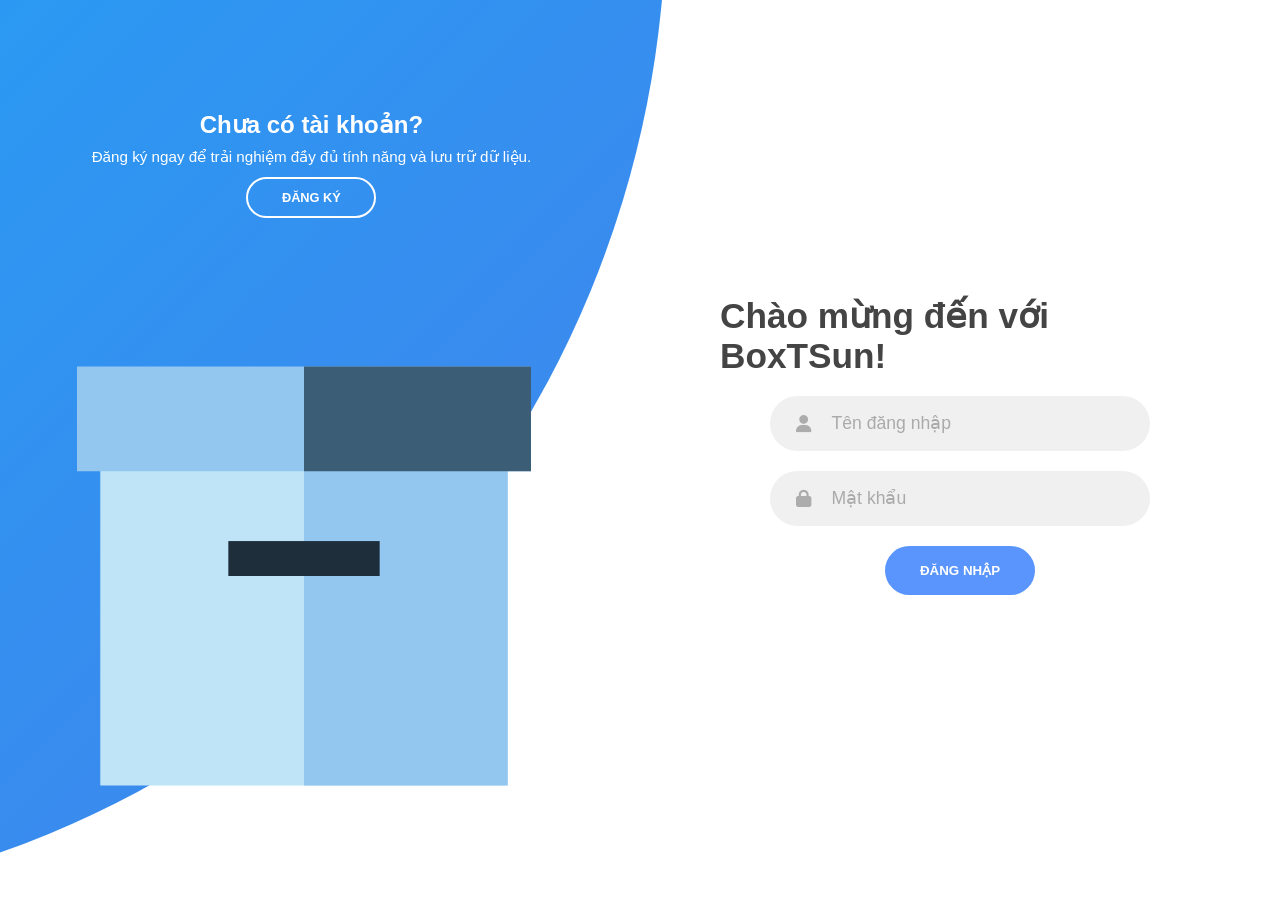
<file: index.html>
<!DOCTYPE html>
<html lang="en">

<head>
    <meta charset="UTF-8">
    <meta name="viewport" content="width=device-width, initial-scale=1.0">
    <title>BoxTSun</title>
    <link rel="icon" type="image/svg+xml" href="img/sun.svg">
    <link rel="stylesheet" type="text/css" href="styles/index.css" />
    <link rel="stylesheet" href="https://cdnjs.cloudflare.com/ajax/libs/font-awesome/6.5.0/css/all.min.css">
</head>

<body>
    <div class="container">
        <div class="forms-container">
            <div class="signin-signup">
                <form class="sign-in-form" autocomplete="off">
                    <h2 class="title">Chào mừng đến với BoxTSun!</h2>
                    <div class="input-field">
                        <i class="fas fa-user"></i>
                        <input type="text" placeholder="Tên đăng nhập" required />
                    </div>
                    <div class="input-field">
                        <i class="fas fa-lock"></i>
                        <input type="password" placeholder="Mật khẩu" required />
                    </div>
                    <input type="submit" value="Đăng nhập" class="btn solid" />
                </form>

                <form class="sign-up-form" autocomplete="off">
                    <h2 class="title">Đăng ký</h2>
                    <div class="input-field">
                        <i class="fas fa-user"></i>
                        <input type="text" placeholder="Tên đăng nhập" required />
                    </div>
                    <div class="input-field">
                        <i class="fas fa-lock"></i>
                        <input type="password" placeholder="Mật khẩu" required />
                    </div>
                    <div class="input-field">
                        <i class="fas fa-lock"></i>
                        <input type="password" placeholder="Nhập lại mật khẩu" required />
                    </div>
                    <input type="submit" value="Xác nhận" class="btn solid" />
                </form>
            </div>
        </div>

        <div class="panels-container">
            <div class="panel left-panel">
                <div class="content">
                    <h3>Chưa có tài khoản?</h3>
                    <p>Đăng ký ngay để trải nghiệm đầy đủ tính năng và lưu trữ dữ liệu.</p>
                    <button class="btn transparent" id="sign-up-btn" type="button">Đăng ký</button>
                </div>
                <img src="img/log.svg" class="image" alt="">
            </div>

            <div class="panel right-panel">
                <div class="content">
                    <h3>Đã có tài khoản?</h3>
                    <p>Đăng nhập ngay để tiếp tục hành trình của bạn mà không bỏ lỡ bất kỳ điều gì.</p>
                    <button class="btn transparent" id="sign-in-btn" type="button">Đăng nhập</button>
                </div>
                <img src="img/register.svg" class="image" alt="">
            </div>
        </div>
    </div>

    <script src="js/auth.js"></script>
    <script src="js/index.js"></script>
</body>

</html>
</file>
<file: styles/index.css>
* {
  margin: 0;
  padding: 0;
  box-sizing: border-box;
}

body {
  user-select: none;
}

body,
input {
  font-family: -apple-system, BlinkMacSystemFont, "Segoe UI", Roboto, sans-serif;
}

.container {
  position: relative;
  width: 100%;
  background-color: #fff;
  min-height: 100vh;
  overflow: hidden;
}

.forms-container {
  position: absolute;
  width: 100%;
  height: 100%;
  top: 0;
  left: 0;
}

.signin-signup {
  position: absolute;
  top: 50%;
  transform: translate(-50%, -50%);
  left: 75%;
  width: 50%;
  transition: 1s 0.7s ease-in-out;
  display: grid;
  grid-template-columns: 1fr;
  z-index: 5;
}

form {
  display: flex;
  align-items: center;
  justify-content: center;
  flex-direction: column;
  padding: 0rem 5rem;
  transition: all 0.2s 0.7s;
  overflow: hidden;
  grid-column: 1 / 2;
  grid-row: 1 / 2;
}

form.sign-up-form {
  opacity: 0;
  z-index: 1;
}

form.sign-in-form {
  z-index: 2;
}

.title {
  font-size: 2.2rem;
  color: #444;
  margin-bottom: 10px;
}

.input-field {
  max-width: 380px;
  width: 100%;
  background-color: #f0f0f0;
  margin: 10px 0;
  height: 55px;
  border-radius: 55px;
  display: grid;
  grid-template-columns: 15% 85%;
  padding: 0 0.4rem;
  position: relative;
}

.input-field i {
  text-align: center;
  line-height: 55px;
  color: #acacac;
  transition: 0.5s;
  font-size: 1.1rem;
}

.input-field input {
  background: none;
  outline: none;
  border: none;
  line-height: 1;
  font-weight: 600;
  font-size: 1.1rem;
  color: #333;
}

.input-field input::placeholder {
  color: #aaa;
  font-weight: 500;
}

.social-text {
  padding: 0.7rem 0;
  font-size: 1rem;
}

.social-media {
  display: flex;
  justify-content: center;
}

.social-icon {
  height: 46px;
  width: 46px;
  display: flex;
  justify-content: center;
  align-items: center;
  margin: 0 0.45rem;
  color: #333;
  border-radius: 50%;
  border: 1px solid #333;
  text-decoration: none;
  font-size: 1.1rem;
  transition: 0.3s;
}

.social-icon:hover {
  color: #4481eb;
  border-color: #4481eb;
}

.btn {
  width: 150px;
  background-color: #5995fd;
  border: none;
  outline: none;
  height: 49px;
  border-radius: 49px;
  color: #fff;
  text-transform: uppercase;
  font-weight: 600;
  margin: 10px 0;
  cursor: pointer;
  transition: 0.5s;
}

.btn:hover {
  background-color: #4d84e2;
}

.panels-container {
  position: absolute;
  height: 100%;
  width: 100%;
  top: 0;
  left: 0;
  display: grid;
  grid-template-columns: repeat(2, 1fr);
}

.container:before {
  content: "";
  position: absolute;
  height: 2000px;
  width: 2000px;
  top: -10%;
  right: 48%;
  transform: translateY(-50%);
  background-image: linear-gradient(-45deg, #4481eb 0%, #04befe 100%);
  transition: 1.8s ease-in-out;
  border-radius: 50%;
  z-index: 6;
}

.image {
  width: 100%;
  transition: transform 1.1s ease-in-out;
  transition-delay: 0.4s;
}

.panel {
  display: flex;
  flex-direction: column;
  align-items: flex-end;
  justify-content: space-around;
  text-align: center;
  z-index: 6;
}

.left-panel {
  pointer-events: all;
  padding: 3rem 17% 2rem 12%;
}

.right-panel {
  pointer-events: none;
  padding: 3rem 12% 2rem 17%;
}

.panel .content {
  color: #fff;
  transition: transform 0.9s ease-in-out;
  transition-delay: 0.6s;
}

.panel h3 {
  font-weight: 600;
  line-height: 1;
  font-size: 1.5rem;
}

.panel p {
  font-size: 0.95rem;
  padding: 0.7rem 0;
}

.btn.transparent {
  margin: 0;
  background: none;
  border: 2px solid #fff;
  width: 130px;
  height: 41px;
  font-weight: 600;
  font-size: 0.8rem;
}

.right-panel .image,
.right-panel .content {
  transform: translateX(800px);
}

/* Animation */

.container.sign-up-mode:before {
  transform: translate(100%, -50%);
  right: 52%;
}

.container.sign-up-mode .left-panel .image,
.container.sign-up-mode .left-panel .content {
  transform: translateX(-800px);
}

.container.sign-up-mode .signin-signup {
  left: 25%;
}

.container.sign-up-mode form.sign-up-form {
  opacity: 1;
  z-index: 2;
}

.container.sign-up-mode form.sign-in-form {
  opacity: 0;
  z-index: 1;
}

.container.sign-up-mode .right-panel .image,
.container.sign-up-mode .right-panel .content {
  transform: translateX(0%);
}

.container.sign-up-mode .left-panel {
  pointer-events: none;
}

.container.sign-up-mode .right-panel {
  pointer-events: all;
}

@media (max-width: 870px) {
  .container {
    min-height: 800px;
    height: 100vh;
  }
  .signin-signup {
    width: 100%;
    top: 95%;
    transform: translate(-50%, -100%);
    transition: 1s 0.8s ease-in-out;
  }

  .signin-signup,
  .container.sign-up-mode .signin-signup {
    left: 50%;
  }

  .panels-container {
    grid-template-columns: 1fr;
    grid-template-rows: 1fr 2fr 1fr;
  }

  .panel {
    flex-direction: row;
    justify-content: space-around;
    align-items: center;
    padding: 2.5rem 8%;
    grid-column: 1 / 2;
  }

  .right-panel {
    grid-row: 3 / 4;
  }

  .left-panel {
    grid-row: 1 / 2;
  }

  .image {
    width: 200px;
    transition: transform 0.9s ease-in-out;
    transition-delay: 0.6s;
  }

  .panel .content {
    padding-right: 15%;
    transition: transform 0.9s ease-in-out;
    transition-delay: 0.8s;
  }

  .panel h3 {
    font-size: 1.2rem;
  }

  .panel p {
    font-size: 0.7rem;
    padding: 0.5rem 0;
  }

  .btn.transparent {
    width: 110px;
    height: 35px;
    font-size: 0.7rem;
  }

  .container:before {
    width: 1500px;
    height: 1500px;
    transform: translateX(-50%);
    left: 30%;
    bottom: 68%;
    right: initial;
    top: initial;
    transition: 2s ease-in-out;
  }

  .container.sign-up-mode:before {
    transform: translate(-50%, 100%);
    bottom: 32%;
    right: initial;
  }

  .container.sign-up-mode .left-panel .image,
  .container.sign-up-mode .left-panel .content {
    transform: translateY(-300px);
  }

  .container.sign-up-mode .right-panel .image,
  .container.sign-up-mode .right-panel .content {
    transform: translateY(0px);
  }

  .right-panel .image,
  .right-panel .content {
    transform: translateY(300px);
  }

  .container.sign-up-mode .signin-signup {
    top: 5%;
    transform: translate(-50%, 0);
  }
}

@media (max-width: 570px) {
  form {
    padding: 0 1.5rem;
  }

  .image {
    display: none;
  }
  .panel .content {
    padding: 0.5rem 1rem;
  }
  .container {
    padding: 1.5rem;
  }

  .container:before {
    bottom: 72%;
    left: 50%;
  }

  .container.sign-up-mode:before {
    bottom: 28%;
    left: 50%;
  }
}
</file>
<file: styles/dashboard.css>
* {
  margin: 0;
  padding: 0;
  box-sizing: border-box;
}

:root {
  --bg-primary: #ffffff;
  --bg-secondary: #f8fafc;
  --text-primary: #1e293b;
  --text-secondary: #64748b;
  --border: #e2e8f0;
  --accent: #8b5cf6;
  --accent-hover: #7c3aed;
  --indent-level: 0px;
}

.dark {
  --bg-primary: #0f172a;
  --bg-secondary: #1e293b;
  --text-primary: #f1f5f9;
  --text-secondary: #94a3b8;
  --border: #334155;
}

body {
  font-family: -apple-system, BlinkMacSystemFont, "Segoe UI", Roboto, sans-serif;
  background-color: var(--bg-primary);
  color: var(--text-primary);
  transition: all 0.3s ease;
}

.hidden {
  display: none !important;
}

button {
  padding: 0.75rem 1rem;
  border: none;
  border-radius: 6px;
  background: var(--accent);
  color: white;
  cursor: pointer;
  font-weight: 500;
  transition: background-color 0.2s;
  font-size: 0.9rem;
}

button:hover {
  background: var(--accent-hover);
}

button:disabled {
  opacity: 0.6;
  cursor: not-allowed;
}

#changePasswordBtn {
  border: 1px solid var(--border);
  padding: 0.5rem 1rem;
  font-size: 0.8rem;
}

#logoutBtn {
  background: #dc2626;
  color: white;
  padding: 0.5rem 1rem;
  font-size: 0.8rem;
}

#logoutBtn:hover {
  background: #b91c1c;
}

.action-btn {
  width: 100%;
  margin-bottom: 0.5rem;
  text-align: left;
  background: var(--bg-primary);
  color: var(--text-primary);
  border: 1px solid var(--border);
  padding: 0.75rem;
}

.action-btn:hover {
  background: var(--bg-secondary);
  border-color: var(--accent);
}

.modal-actions {
  display: flex;
  gap: 1rem;
}

.modal-actions button {
  flex: 1;
  margin: 0;
  padding: 0.75rem;
}

#cancelCreate {
  background: var(--bg-secondary);
  color: var(--text-primary);
  border: 1px solid var(--border);
}

#cancelCreate:hover {
  background: var(--border);
}

.btn-secondary {
  background: var(--bg-primary);
  color: var(--text-primary);
  border: 1px solid var(--border);
  padding: 0.5rem;
  border-radius: 4px;
  cursor: pointer;
  font-size: 0.8rem;
  width: 100%;
  margin: 0;
}

.btn-secondary:hover {
  background: var(--bg-secondary);
  border-color: var(--accent);
}

.btn-primary {
  background: var(--accent);
  color: white;
  padding: 0.5rem;
  border-radius: 4px;
  cursor: pointer;
  font-size: 0.8rem;
  width: 25vw;
  margin: 5px 0;
}

.btn-primary:hover {
  background: var(--accent-hover);
}

.shared-file-actions button,
.user-actions button {
  padding: 0.5rem 1rem;
  font-size: 0.8rem;
  width: auto;
  margin: 0;
}

.dashboard {
  min-height: 100vh;
  display: flex;
  flex-direction: column;
}

.header {
  background: var(--bg-secondary);
  padding: 1rem 2rem;
  border-bottom: 1px solid var(--border);
  display: flex;
  justify-content: space-between;
  align-items: center;
}

.header h1 {
  color: var(--text-primary);
}

.header-actions {
  display: flex;
  align-items: center;
  gap: 1rem;
}

.theme-toggle {
  width: auto;
  padding: 0.5rem;
  margin: 0;
  background: var(--bg-primary);
  border: 1px solid var(--border);
  color: var(--text-primary);
}

.main-content {
  flex: 1;
  display: flex;
}

.sidebar {
  width: 250px;
  background: var(--bg-secondary);
  padding: 1rem;
  border-right: 1px solid var(--border);
}


.file-area {
  flex: 1;
  padding: 1rem;
}

.breadcrumb {
  padding: 0.5rem;
  background: var(--bg-secondary);
  border-radius: 6px;
  margin-bottom: 1rem;
  color: var(--text-secondary);
}

.file-list {
  display: flex;
  flex-direction: column;
  gap: 0.25rem;
}

.file-item {
  padding: 0.75rem;
  background: var(--bg-secondary);
  border: 1px solid var(--border);
  border-radius: 6px;
  cursor: pointer;
  transition: all 0.2s;
  display: flex;
  align-items: center;
  gap: 0.75rem;
  position: relative;
  margin-left: var(--indent-level, 0);
}

.file-item:hover {
  border-color: var(--accent);
  background: var(--bg-primary);
}

.file-item.drag-over {
  border-color: var(--accent);
  background: rgba(139, 92, 246, 0.1);
}

.file-item.dragging {
  opacity: 0.5;
}

.file-area.drag-over {
  border: 2px dashed var(--accent);
  background: rgba(139, 92, 246, 0.05);
  border-radius: 8px;
}

.breadcrumb.drag-over {
  border: 2px dashed var(--accent);
  background: rgba(139, 92, 246, 0.1);
  color: var(--accent);
  font-weight: 500;
}

.breadcrumb.drag-over::after {
  content: " ← Thả file vào đây để di chuyển ra ngoài thư mục";
  color: var(--accent);
  font-style: italic;
}

.file-item .icon {
  font-size: 1.25rem;
  flex-shrink: 0;
}

.file-item .name {
  font-weight: 500;
  color: var(--text-primary);
  flex: 1;
  min-width: 0;
  word-break: break-word;
}

.file-item .size,
.file-item .date {
  font-size: 0.8rem;
  color: var(--text-secondary);
  flex-shrink: 0;
}

.file-item.level-0 {
  --indent-level: 0px;
}
.file-item.level-1 {
  --indent-level: 20px;
}
.file-item.level-2 {
  --indent-level: 40px;
}
.file-item.level-3 {
  --indent-level: 60px;
}
.file-item.level-4 {
  --indent-level: 80px;
}

.tree-line {
  position: absolute;
  left: -10px;
  top: 0;
  bottom: 0;
  width: 1px;
  background: var(--border);
}

.modal {
  position: fixed;
  top: 0;
  left: 0;
  width: 100%;
  height: 100%;
  background: rgba(0, 0, 0, 0.5);
  display: flex;
  align-items: center;
  justify-content: center;
  z-index: 1000;
}

.modal-content {
  background: var(--bg-primary);
  padding: 1.5rem;
  border-radius: 12px;
  width: min(1100px, 95%);
  max-width: 1100px;
  max-height: 95vh;
  overflow: auto;
  box-sizing: border-box;
}

.modal-content h3 {
  margin-bottom: 1rem;
  color: var(--text-primary);
  font-size: 1.1rem;
}

.modal-content input {
  width: 100%;
  padding: 0.75rem;
  margin-bottom: 1rem;
  border: 1px solid var(--border);
  border-radius: 6px;
  background: var(--bg-primary);
  color: var(--text-primary);
}

#viewDialogContent img,
#viewDialogContent iframe,
#viewDialogContent #docxContent {
  width: 100%;
  max-width: 100%;
  height: auto;
  max-height: calc(98vh - 180px);
  object-fit: contain;
  display: block;
}

#viewDialogContent #docxContent {
  overflow: auto;
  border-radius: 6px;
  padding: 0.5rem;
  background: var(--bg-secondary);
}

.nav-tabs {
  background: var(--bg-secondary);
  border-bottom: 1px solid var(--border);
  display: flex;
  padding: 0 2rem;
}

.nav-tab {
  background: transparent;
  border: none;
  padding: 1rem 1.5rem;
  color: var(--text-secondary);
  cursor: pointer;
  border-bottom: 2px solid transparent;
  transition: all 0.2s;
  width: auto;
  margin: 0;
}

.nav-tab:hover {
  color: var(--text-primary);
  background: var(--bg-primary);
}

.nav-tab.active {
  color: var(--accent);
  border-bottom-color: var(--accent);
}

.tab-content {
  flex: 1;
  display: flex;
  flex-direction: column;
}

.search-section {
  margin-top: 2rem;
  padding-top: 1rem;
  border-top: 1px solid var(--border);
}

.search-section h3 {
  margin-bottom: 1rem;
  color: var(--text-primary);
  font-size: 0.9rem;
}

.search-section input,
.search-section select {
  width: 100%;
  padding: 0.5rem;
  margin-bottom: 0.5rem;
  border: 1px solid var(--border);
  border-radius: 4px;
  background: var(--bg-primary);
  color: var(--text-primary);
  font-size: 0.9rem;
}

.stats-container {
  padding: 2rem;
}

.stats-grid {
  display: grid;
  grid-template-columns: repeat(auto-fit, minmax(200px, 1fr));
  gap: 1rem;
  margin-bottom: 2rem;
}

.stat-card {
  background: var(--bg-secondary);
  padding: 1.5rem;
  border-radius: 12px;
  border: 1px solid var(--border);
  display: flex;
  align-items: center;
  gap: 1rem;
}

.stat-icon {
  font-size: 2rem;
}

.stat-number {
  font-size: 1.5rem;
  font-weight: bold;
  color: var(--text-primary);
}

.stat-label {
  color: var(--text-secondary);
  font-size: 0.9rem;
}

.activity-section {
  background: var(--bg-secondary);
  padding: 1.5rem;
  border-radius: 12px;
  border: 1px solid var(--border);
}

.activity-list {
  max-height: 300px;
  overflow-y: auto;
}

.activity-item {
  padding: 0.75rem;
  border-bottom: 1px solid var(--border);
  display: flex;
  justify-content: space-between;
  align-items: center;
}

.activity-item:last-child {
  border-bottom: none;
}

.activity-text {
  color: var(--text-primary);
}

.activity-time {
  color: var(--text-secondary);
  font-size: 0.8rem;
}

.shared-container {
  padding: 2rem;
}

.shared-section {
  margin-bottom: 2rem;
}

.shared-section h3 {
  margin-bottom: 1rem;
  color: var(--text-primary);
}

.shared-files-list {
  background: var(--bg-secondary);
  border-radius: 8px;
  border: 1px solid var(--border);
}

.shared-file-item {
  padding: 1rem;
  border-bottom: 1px solid var(--border);
  display: flex;
  justify-content: space-between;
  align-items: center;
}

.shared-file-item:last-child {
  border-bottom: none;
}

.shared-file-name {
  font-weight: 500;
  color: var(--text-primary);
  margin-bottom: 0.25rem;
}

.shared-file-details {
  color: var(--text-secondary);
  font-size: 0.8rem;
}

.shared-file-actions {
  display: flex;
  gap: 0.5rem;
}


.users-container {
  padding: 2rem;
}

.users-list {
  background: var(--bg-secondary);
  border-radius: 8px;
  border: 1px solid var(--border);
}

.user-item {
  padding: 1rem;
  border-bottom: 1px solid var(--border);
  display: flex;
  justify-content: space-between;
  align-items: center;
}

.user-item:last-child {
  border-bottom: none;
}

.user-email-text {
  font-weight: 500;
  color: var(--text-primary);
  margin-bottom: 0.25rem;
}

.user-details {
  color: var(--text-secondary);
  font-size: 0.8rem;
}

.user-actions {
  display: flex;
  gap: 0.5rem;
}

.context-menu {
  position: fixed;
  background: var(--bg-primary);
  border: 1px solid var(--border);
  border-radius: 6px;
  box-shadow: 0 4px 12px rgba(0, 0, 0, 0.15);
  z-index: 1000;
  min-width: 150px;
}

.context-item {
  padding: 0.75rem 1rem;
  cursor: pointer;
  color: var(--text-primary);
  transition: background-color 0.2s;
}

.context-item:hover {
  background: var(--bg-secondary);
}

.context-item:first-child {
  border-radius: 6px 6px 0 0;
}

.context-item:last-child {
  border-radius: 0 0 6px 6px;
}

.permission-section,
.share-link-section {
  margin-bottom: 1rem;
}

.permission-section label,
.share-link-section label {
  margin-bottom: 0.5rem;
  color: var(--text-secondary);
  font-weight: 600;
}

.radio-group {
  display: flex;
  flex-direction: row;
  gap: 0.5rem;
}

.radio-group label {
  display: flex;
  align-items: center;
  gap: 0.5rem;
  margin: 0;
  color: var(--text-primary);
  font-weight: normal;
}

.share-link-section {
  display: flex;
  flex-direction: column;
}

.share-link-section input {
  margin-bottom: 0.5rem;
}

.row {
  display: flex;
  gap: 0.5rem;
}

@media (max-width: 870px) {
  .header {
    flex-direction: column;
    align-items: flex-start;
    gap: 1rem;
  }

  .main-content {
    flex-direction: column;
  }

  .sidebar {
    width: 100%;
    border-right: none;
    border-bottom: 1px solid var(--border);
    margin-bottom: 1rem;
  }

  .file-list {
    grid-template-columns: repeat(auto-fill, minmax(150px, 1fr));
  }

  .stats-grid {
    grid-template-columns: repeat(auto-fit, minmax(200px, 1fr));
  }

  .nav-tabs {
    padding: 0 1rem;
    overflow-x: auto;
  }

  .nav-tab {
    white-space: nowrap;
    padding: 0.75rem 1rem;
  }

  .shared-file-item,
  .user-item {
    flex-direction: column;
    align-items: flex-start;
    gap: 1rem;
  }

  .shared-file-actions,
  .user-actions {
    width: 100%;
    justify-content: flex-end;
  }

  .modal-content {
    width: 95%;
    max-width: 95%;
    padding: 1rem;
    max-height: 98vh;
  }

  #viewDialogContent img,
  #viewDialogContent iframe,
  #viewDialogContent #docxContent {
    max-height: calc(90vh - 120px);
  }
}

@media (max-width: 570px) {
  .main-content {
    flex-direction: column;
  }

  .sidebar {
    width: 100%;
  }

  .file-list {
    grid-template-columns: repeat(auto-fill, minmax(120px, 1fr));
  }

  .stats-grid {
    grid-template-columns: repeat(auto-fit, minmax(150px, 1fr));
  }

  .nav-tabs {
    padding: 0 1rem;
    overflow-x: auto;
  }

  .nav-tab {
    white-space: nowrap;
    padding: 0.75rem 1rem;
  }

  .shared-file-item,
  .user-item {
    flex-direction: column;
    align-items: flex-start;
    gap: 1rem;
  }

  .shared-file-actions,
  .user-actions {
    width: 100%;
    justify-content: flex-end;
  }

  .modal-content {
    width: 95%;
    max-width: 95%;
    padding: 1rem;
    max-height: 98vh;
  }

  #viewDialogContent img,
  #viewDialogContent iframe,
  #viewDialogContent #docxContent {
    max-height: calc(90vh - 120px);
  }
}
</file>
<file: styles/main.css>
* {
  margin: 0;
  padding: 0;
  box-sizing: border-box;
}

:root {
  --bg-primary: #ffffff;
  --bg-secondary: #f8fafc;
  --text-primary: #1e293b;
  --text-secondary: #64748b;
  --border: #e2e8f0;
  --accent: #8b5cf6;
  --accent-hover: #7c3aed;
  --indent-level: 0px;
}

.dark {
  --bg-primary: #0f172a;
  --bg-secondary: #1e293b;
  --text-primary: #f1f5f9;
  --text-secondary: #94a3b8;
  --border: #334155;
}

body {
  font-family: -apple-system, BlinkMacSystemFont, "Segoe UI", Roboto, sans-serif;
  background-color: var(--bg-primary);
  color: var(--text-primary);
  transition: all 0.3s ease;
}

.hidden {
  display: none !important;
}

button {
  padding: 0.75rem 1rem;
  border: none;
  border-radius: 6px;
  background: var(--accent);
  color: white;
  cursor: pointer;
  font-weight: 500;
  transition: background-color 0.2s;
  font-size: 0.9rem;
}

button:hover {
  background: var(--accent-hover);
}

button:disabled {
  opacity: 0.6;
  cursor: not-allowed;
}

#changePasswordBtn {
  border: 1px solid var(--border);
  padding: 0.5rem 1rem;
  font-size: 0.8rem;
}

#logoutBtn {
  background: #dc2626;
  color: white;
  padding: 0.5rem 1rem;
  font-size: 0.8rem;
}

#logoutBtn:hover {
  background: #b91c1c;
}

.action-btn {
  width: 100%;
  margin-bottom: 0.5rem;
  text-align: left;
  background: var(--bg-primary);
  color: var(--text-primary);
  border: 1px solid var(--border);
  padding: 0.75rem;
}

.action-btn:hover {
  background: var(--bg-secondary);
  border-color: var(--accent);
}

.modal-actions {
  display: flex;
  gap: 1rem;
}

.modal-actions button {
  flex: 1;
  margin: 0;
  padding: 0.75rem;
}

#cancelCreate {
  background: var(--bg-secondary);
  color: var(--text-primary);
  border: 1px solid var(--border);
}

#cancelCreate:hover {
  background: var(--border);
}

.btn-secondary {
  background: var(--bg-primary);
  color: var(--text-primary);
  border: 1px solid var(--border);
  padding: 0.5rem;
  border-radius: 4px;
  cursor: pointer;
  font-size: 0.8rem;
  width: 100%;
  margin: 0;
}

.btn-secondary:hover {
  background: var(--bg-secondary);
  border-color: var(--accent);
}

.btn-primary {
  background: var(--accent);
  color: white;
  padding: 0.5rem;
  border-radius: 4px;
  cursor: pointer;
  font-size: 0.8rem;
  width: 25vw;
  margin: 5px 0;
}

.btn-primary:hover {
  background: var(--accent-hover);
}

.shared-file-actions button,
.user-actions button {
  padding: 0.5rem 1rem;
  font-size: 0.8rem;
  width: auto;
  margin: 0;
}

.dashboard {
  min-height: 100vh;
  display: flex;
  flex-direction: column;
}

.header {
  background: var(--bg-secondary);
  padding: 1rem 2rem;
  border-bottom: 1px solid var(--border);
  display: flex;
  justify-content: space-between;
  align-items: center;
}

.header h1 {
  color: var(--text-primary);
}

.header-actions {
  display: flex;
  align-items: center;
  gap: 1rem;
}

.theme-toggle {
  width: auto;
  padding: 0.5rem;
  margin: 0;
  background: var(--bg-primary);
  border: 1px solid var(--border);
  color: var(--text-primary);
}

.main-content {
  flex: 1;
  display: flex;
}

.sidebar {
  width: 250px;
  background: var(--bg-secondary);
  padding: 1rem;
  border-right: 1px solid var(--border);
}


.file-area {
  flex: 1;
  padding: 1rem;
}

.breadcrumb {
  padding: 0.5rem;
  background: var(--bg-secondary);
  border-radius: 6px;
  margin-bottom: 1rem;
  color: var(--text-secondary);
}

.file-list {
  display: flex;
  flex-direction: column;
  gap: 0.25rem;
}

.file-item {
  padding: 0.75rem;
  background: var(--bg-secondary);
  border: 1px solid var(--border);
  border-radius: 6px;
  cursor: pointer;
  transition: all 0.2s;
  display: flex;
  align-items: center;
  gap: 0.75rem;
  position: relative;
  margin-left: var(--indent-level, 0);
}

.file-item:hover {
  border-color: var(--accent);
  background: var(--bg-primary);
}

.file-item.drag-over {
  border-color: var(--accent);
  background: rgba(139, 92, 246, 0.1);
}

.file-item.dragging {
  opacity: 0.5;
}

.file-area.drag-over {
  border: 2px dashed var(--accent);
  background: rgba(139, 92, 246, 0.05);
  border-radius: 8px;
}

.breadcrumb.drag-over {
  border: 2px dashed var(--accent);
  background: rgba(139, 92, 246, 0.1);
  color: var(--accent);
  font-weight: 500;
}

.breadcrumb.drag-over::after {
  content: " ← Thả file vào đây để di chuyển ra ngoài thư mục";
  color: var(--accent);
  font-style: italic;
}

.file-item .icon {
  font-size: 1.25rem;
  flex-shrink: 0;
}

.file-item .name {
  font-weight: 500;
  color: var(--text-primary);
  flex: 1;
  min-width: 0;
  word-break: break-word;
}

.file-item .size,
.file-item .date {
  font-size: 0.8rem;
  color: var(--text-secondary);
  flex-shrink: 0;
}

.file-item.level-0 {
  --indent-level: 0px;
}
.file-item.level-1 {
  --indent-level: 20px;
}
.file-item.level-2 {
  --indent-level: 40px;
}
.file-item.level-3 {
  --indent-level: 60px;
}
.file-item.level-4 {
  --indent-level: 80px;
}

.tree-line {
  position: absolute;
  left: -10px;
  top: 0;
  bottom: 0;
  width: 1px;
  background: var(--border);
}

.modal {
  position: fixed;
  top: 0;
  left: 0;
  width: 100%;
  height: 100%;
  background: rgba(0, 0, 0, 0.5);
  display: flex;
  align-items: center;
  justify-content: center;
  z-index: 1000;
}

.modal-content {
  background: var(--bg-primary);
  padding: 1.5rem;
  border-radius: 12px;
  width: min(1100px, 95%);
  max-width: 1100px;
  max-height: 95vh;
  overflow: auto;
  box-sizing: border-box;
}

.modal-content h3 {
  margin-bottom: 1rem;
  color: var(--text-primary);
  font-size: 1.1rem;
}

.modal-content input {
  width: 100%;
  padding: 0.75rem;
  margin-bottom: 1rem;
  border: 1px solid var(--border);
  border-radius: 6px;
  background: var(--bg-primary);
  color: var(--text-primary);
}

#viewDialogContent img,
#viewDialogContent iframe,
#viewDialogContent #docxContent {
  width: 100%;
  max-width: 100%;
  height: auto;
  max-height: calc(98vh - 180px);
  object-fit: contain;
  display: block;
}

#viewDialogContent #docxContent {
  overflow: auto;
  border-radius: 6px;
  padding: 0.5rem;
  background: var(--bg-secondary);
}

.nav-tabs {
  background: var(--bg-secondary);
  border-bottom: 1px solid var(--border);
  display: flex;
  padding: 0 2rem;
}

.nav-tab {
  background: transparent;
  border: none;
  padding: 1rem 1.5rem;
  color: var(--text-secondary);
  cursor: pointer;
  border-bottom: 2px solid transparent;
  transition: all 0.2s;
  width: auto;
  margin: 0;
}

.nav-tab:hover {
  color: var(--text-primary);
  background: var(--bg-primary);
}

.nav-tab.active {
  color: var(--accent);
  border-bottom-color: var(--accent);
}

.tab-content {
  flex: 1;
  display: flex;
  flex-direction: column;
}

.search-section {
  margin-top: 2rem;
  padding-top: 1rem;
  border-top: 1px solid var(--border);
}

.search-section h3 {
  margin-bottom: 1rem;
  color: var(--text-primary);
  font-size: 0.9rem;
}

.search-section input,
.search-section select {
  width: 100%;
  padding: 0.5rem;
  margin-bottom: 0.5rem;
  border: 1px solid var(--border);
  border-radius: 4px;
  background: var(--bg-primary);
  color: var(--text-primary);
  font-size: 0.9rem;
}

.stats-container {
  padding: 2rem;
}

.stats-grid {
  display: grid;
  grid-template-columns: repeat(auto-fit, minmax(200px, 1fr));
  gap: 1rem;
  margin-bottom: 2rem;
}

.stat-card {
  background: var(--bg-secondary);
  padding: 1.5rem;
  border-radius: 12px;
  border: 1px solid var(--border);
  display: flex;
  align-items: center;
  gap: 1rem;
}

.stat-icon {
  font-size: 2rem;
}

.stat-number {
  font-size: 1.5rem;
  font-weight: bold;
  color: var(--text-primary);
}

.stat-label {
  color: var(--text-secondary);
  font-size: 0.9rem;
}

.activity-section {
  background: var(--bg-secondary);
  padding: 1.5rem;
  border-radius: 12px;
  border: 1px solid var(--border);
}

.activity-list {
  max-height: 300px;
  overflow-y: auto;
}

.activity-item {
  padding: 0.75rem;
  border-bottom: 1px solid var(--border);
  display: flex;
  justify-content: space-between;
  align-items: center;
}

.activity-item:last-child {
  border-bottom: none;
}

.activity-text {
  color: var(--text-primary);
}

.activity-time {
  color: var(--text-secondary);
  font-size: 0.8rem;
}

.shared-container {
  padding: 2rem;
}

.shared-section {
  margin-bottom: 2rem;
}

.shared-section h3 {
  margin-bottom: 1rem;
  color: var(--text-primary);
}

.shared-files-list {
  background: var(--bg-secondary);
  border-radius: 8px;
  border: 1px solid var(--border);
}

.shared-file-item {
  padding: 1rem;
  border-bottom: 1px solid var(--border);
  display: flex;
  justify-content: space-between;
  align-items: center;
}

.shared-file-item:last-child {
  border-bottom: none;
}

.shared-file-name {
  font-weight: 500;
  color: var(--text-primary);
  margin-bottom: 0.25rem;
}

.shared-file-details {
  color: var(--text-secondary);
  font-size: 0.8rem;
}

.shared-file-actions {
  display: flex;
  gap: 0.5rem;
}


.users-container {
  padding: 2rem;
}

.users-list {
  background: var(--bg-secondary);
  border-radius: 8px;
  border: 1px solid var(--border);
}

.user-item {
  padding: 1rem;
  border-bottom: 1px solid var(--border);
  display: flex;
  justify-content: space-between;
  align-items: center;
}

.user-item:last-child {
  border-bottom: none;
}

.user-email-text {
  font-weight: 500;
  color: var(--text-primary);
  margin-bottom: 0.25rem;
}

.user-details {
  color: var(--text-secondary);
  font-size: 0.8rem;
}

.user-actions {
  display: flex;
  gap: 0.5rem;
}

.context-menu {
  position: fixed;
  background: var(--bg-primary);
  border: 1px solid var(--border);
  border-radius: 6px;
  box-shadow: 0 4px 12px rgba(0, 0, 0, 0.15);
  z-index: 1000;
  min-width: 150px;
}

.context-item {
  padding: 0.75rem 1rem;
  cursor: pointer;
  color: var(--text-primary);
  transition: background-color 0.2s;
}

.context-item:hover {
  background: var(--bg-secondary);
}

.context-item:first-child {
  border-radius: 6px 6px 0 0;
}

.context-item:last-child {
  border-radius: 0 0 6px 6px;
}

.permission-section,
.share-link-section {
  margin-bottom: 1rem;
}

.permission-section label,
.share-link-section label {
  margin-bottom: 0.5rem;
  color: var(--text-secondary);
  font-weight: 600;
}

.radio-group {
  display: flex;
  flex-direction: row;
  gap: 0.5rem;
}

.radio-group label {
  display: flex;
  align-items: center;
  gap: 0.5rem;
  margin: 0;
  color: var(--text-primary);
  font-weight: normal;
}

.share-link-section {
  display: flex;
  flex-direction: column;
}

.share-link-section input {
  margin-bottom: 0.5rem;
}

.row {
  display: flex;
  gap: 0.5rem;
}

@media (max-width: 870px) {
  .header {
    flex-direction: column;
    align-items: flex-start;
    gap: 1rem;
  }

  .main-content {
    flex-direction: column;
  }

  .sidebar {
    width: 100%;
    border-right: none;
    border-bottom: 1px solid var(--border);
    margin-bottom: 1rem;
  }

  .file-list {
    grid-template-columns: repeat(auto-fill, minmax(150px, 1fr));
  }

  .stats-grid {
    grid-template-columns: repeat(auto-fit, minmax(200px, 1fr));
  }

  .nav-tabs {
    padding: 0 1rem;
    overflow-x: auto;
  }

  .nav-tab {
    white-space: nowrap;
    padding: 0.75rem 1rem;
  }

  .shared-file-item,
  .user-item {
    flex-direction: column;
    align-items: flex-start;
    gap: 1rem;
  }

  .shared-file-actions,
  .user-actions {
    width: 100%;
    justify-content: flex-end;
  }

  .modal-content {
    width: 95%;
    max-width: 95%;
    padding: 1rem;
    max-height: 98vh;
  }

  #viewDialogContent img,
  #viewDialogContent iframe,
  #viewDialogContent #docxContent {
    max-height: calc(90vh - 120px);
  }
}

@media (max-width: 570px) {
  .main-content {
    flex-direction: column;
  }

  .sidebar {
    width: 100%;
  }

  .file-list {
    grid-template-columns: repeat(auto-fill, minmax(120px, 1fr));
  }

  .stats-grid {
    grid-template-columns: repeat(auto-fit, minmax(150px, 1fr));
  }

  .nav-tabs {
    padding: 0 1rem;
    overflow-x: auto;
  }

  .nav-tab {
    white-space: nowrap;
    padding: 0.75rem 1rem;
  }

  .shared-file-item,
  .user-item {
    flex-direction: column;
    align-items: flex-start;
    gap: 1rem;
  }

  .shared-file-actions,
  .user-actions {
    width: 100%;
    justify-content: flex-end;
  }

  .modal-content {
    width: 95%;
    max-width: 95%;
    padding: 1rem;
    max-height: 98vh;
  }

  #viewDialogContent img,
  #viewDialogContent iframe,
  #viewDialogContent #docxContent {
    max-height: calc(90vh - 120px);
  }
}
</file>
